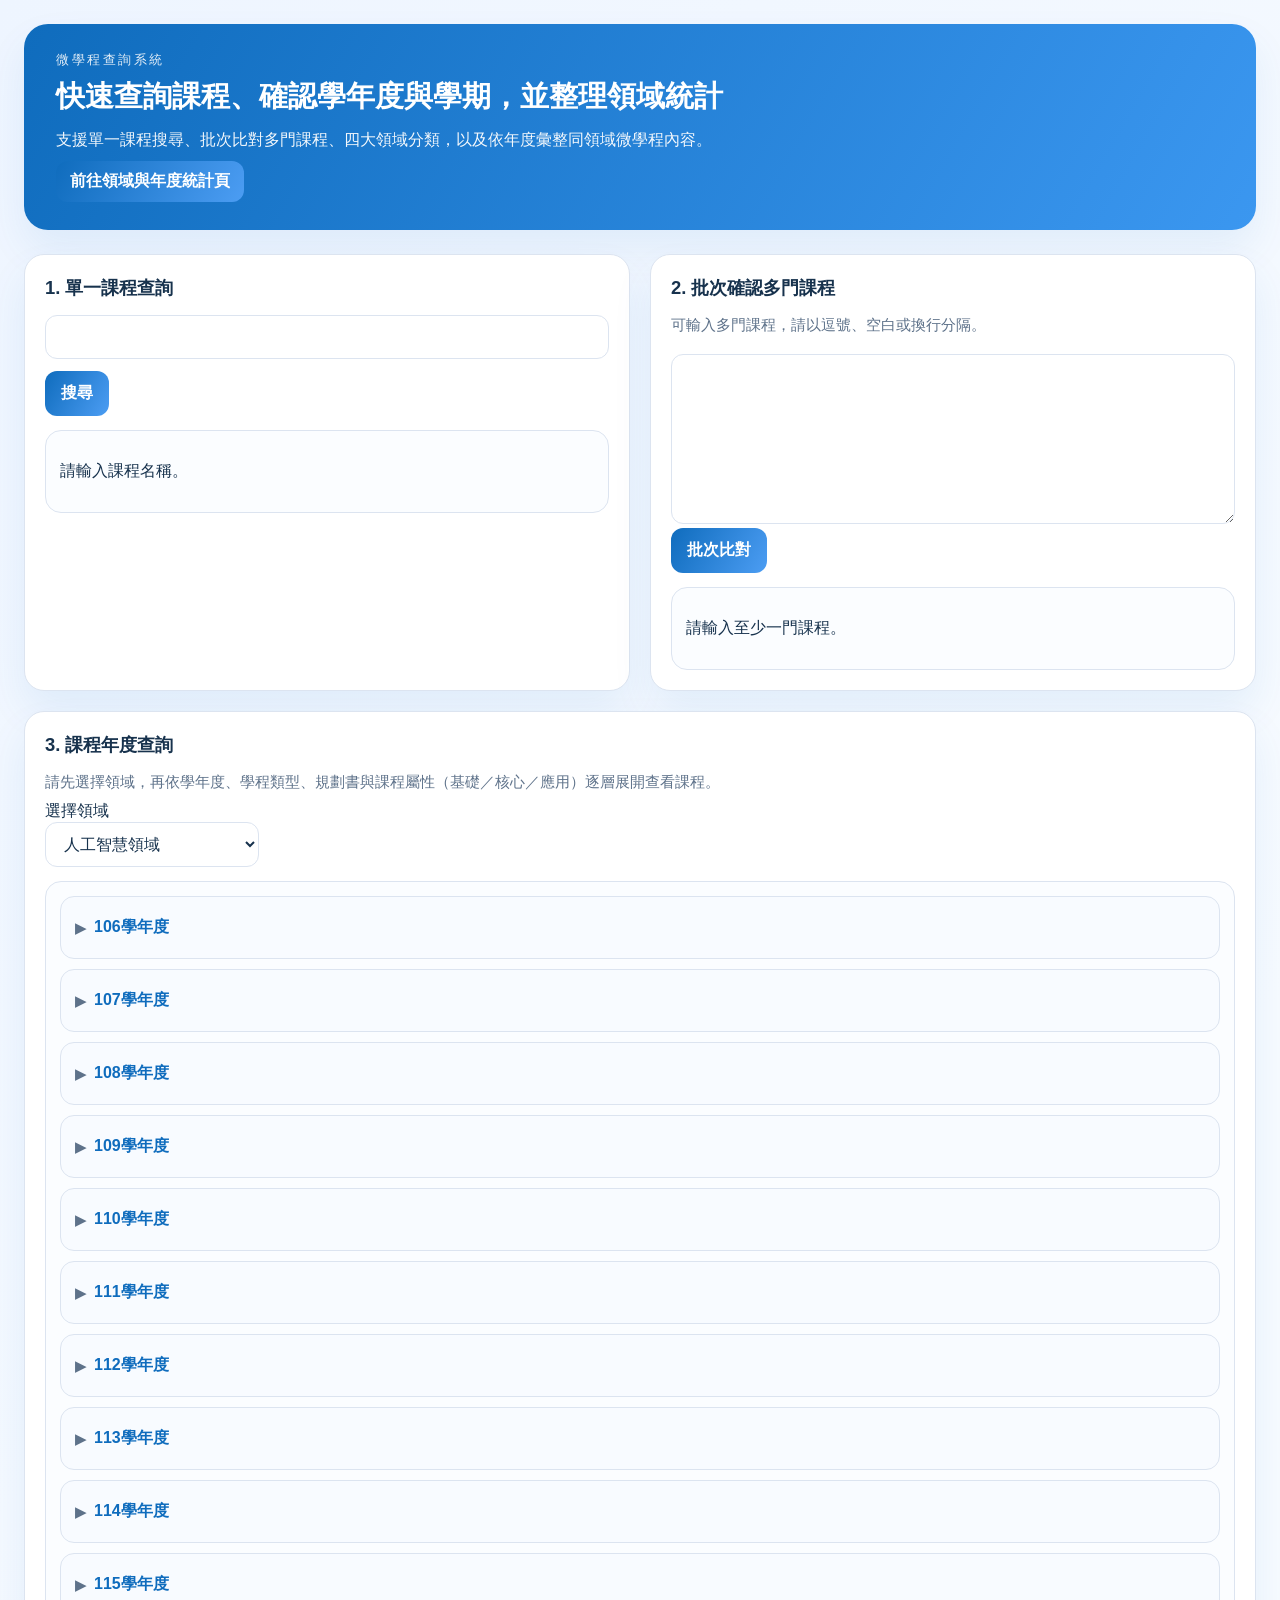
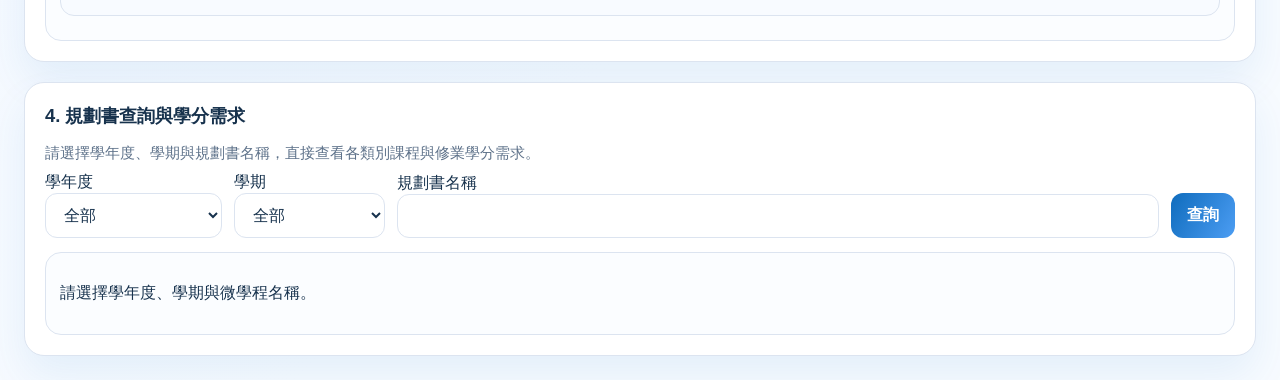
<file: index.html>
<!DOCTYPE html>
<html lang="zh-Hant">
  <head>
    <meta charset="UTF-8" />
    <meta name="viewport" content="width=device-width, initial-scale=1.0" />
    <title>微學程課程查詢系統</title>
    <link rel="stylesheet" href="styles.css" />
  </head>
  <body>
    <div class="page-shell">
      <header class="hero">
        <div>
          <p class="eyebrow">微學程查詢系統</p>
          <h1>快速查詢課程、確認學年度與學期，並整理領域統計</h1>
          <p class="hero-copy">
            支援單一課程搜尋、批次比對多門課程、四大領域分類，以及依年度彙整同領域微學程內容。
          </p>
          <a class="page-link" href="statistics.html">前往領域與年度統計頁</a>
        </div>
      </header>

      <main class="grid-layout">
        <section class="panel">
          <h2>1. 單一課程查詢</h2>
          <div class="control-row">
            <input id="courseInput" type="text" />
            <button id="searchBtn">搜尋</button>
          </div>
          <div id="singleResult" class="result-card"></div>
        </section>

        <section class="panel">
          <h2>2. 批次確認多門課程</h2>
          <p class="hint">可輸入多門課程，請以逗號、空白或換行分隔。</p>
          <textarea id="batchInput" rows="8"></textarea>
          <button id="batchBtn">批次比對</button>
          <div id="batchResult" class="result-card"></div>
        </section>

        <section class="panel full-span">
          <h2>3. 課程年度查詢</h2>
          <p class="hint">請先選擇領域，再依學年度、學程類型、規劃書與課程屬性（基礎／核心／應用）逐層展開查看課程。</p>
          <div class="filter-row">
            <label>
              選擇領域
              <select id="aggregateDomain"></select>
            </label>
          </div>
          <div id="aggregateResult" class="result-card"></div>
        </section>

        <section class="panel full-span">
          <h2>4. 規劃書查詢與學分需求</h2>
          <p class="hint">請選擇學年度、學期與規劃書名稱，直接查看各類別課程與修業學分需求。</p>
          <div class="filter-row">
            <label>
              學年度
              <select id="programYearSelect">
                <option value="all">全部</option>
              </select>
            </label>
            <label>
              學期
              <select id="programSemesterSelect">
                <option value="all">全部</option>
                <option value="第一學期">第一學期</option>
                <option value="第二學期">第二學期</option>
              </select>
            </label>
            <label style="flex: 1; min-width: 220px;">
              規劃書名稱
              <input id="programLookupInput" type="text" />
            </label>
            <button id="programLookupBtn">查詢</button>
          </div>
          <div id="programLookupResult" class="result-card"></div>
        </section>
      </main>
    </div>

    <script src="data.js"></script>
    <script src="script.js"></script>
  </body>
</html>
</file>
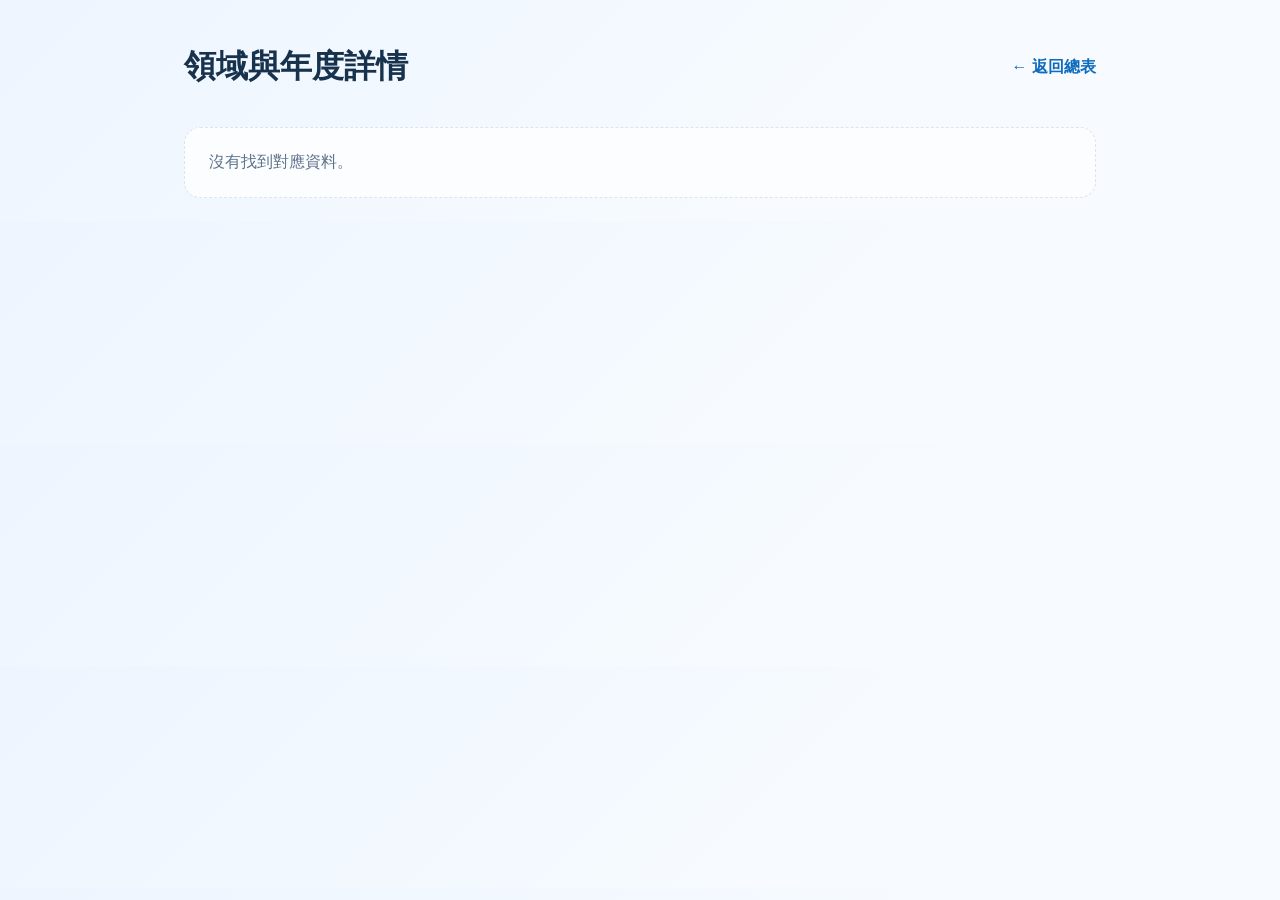
<file: detail.html>
<!DOCTYPE html>
<html lang="zh-Hant">
  <head>
    <meta charset="UTF-8" />
    <meta name="viewport" content="width=device-width, initial-scale=1.0" />
    <title>領域與年度詳情</title>
    <link rel="stylesheet" href="styles.css" />
  </head>
  <body>
    <div class="detail-page">
      <div class="detail-header">
        <h1>領域與年度詳情</h1>
        <a class="back-link" href="index.html">← 返回總表</a>
      </div>
      <div id="detailContent" class="detail-list"></div>
    </div>

    <script src="data.js"></script>
    <script src="detail.js"></script>
  </body>
</html>
</file>
<file: styles.css>
:root {
  color-scheme: light;
  --bg: #f4f7fb;
  --card: #ffffff;
  --border: #dce4f0;
  --text: #17324d;
  --muted: #5e728a;
  --accent: #0f6cbd;
  --accent-2: #16a085;
  --danger: #d9534f;
  --shadow: 0 20px 40px rgba(15, 108, 189, 0.08);
}

* {
  box-sizing: border-box;
}

body {
  margin: 0;
  font-family: "Noto Sans TC", "Microsoft JhengHei", Arial, sans-serif;
  background: linear-gradient(135deg, #eef5ff, #f7fbff 70%);
  color: var(--text);
}

.page-shell {
  max-width: 1280px;
  margin: 0 auto;
  padding: 24px;
}

.hero {
  display: flex;
  justify-content: space-between;
  align-items: center;
  gap: 24px;
  background: linear-gradient(120deg, #0f6cbd, #3b97f0);
  color: white;
  border-radius: 24px;
  padding: 28px 32px;
  box-shadow: var(--shadow);
  margin-bottom: 24px;
}

.eyebrow {
  text-transform: uppercase;
  letter-spacing: 0.2em;
  font-size: 0.8rem;
  opacity: 0.88;
  margin: 0 0 8px;
}

.hero h1 {
  margin: 0 0 10px;
  font-size: 1.8rem;
}

.hero-copy {
  margin: 0;
  line-height: 1.6;
  max-width: 700px;
  opacity: 0.95;
}

.hero-badge {
  background: rgba(255, 255, 255, 0.16);
  border: 1px solid rgba(255, 255, 255, 0.28);
  padding: 12px 16px;
  border-radius: 999px;
  white-space: nowrap;
  font-weight: 600;
}

.grid-layout {
  display: grid;
  grid-template-columns: repeat(2, minmax(0, 1fr));
  gap: 20px;
}

.panel {
  background: var(--card);
  border: 1px solid var(--border);
  border-radius: 20px;
  padding: 20px;
  box-shadow: var(--shadow);
}

.full-span {
  grid-column: 1 / -1;
}

h2 {
  margin-top: 0;
  font-size: 1.15rem;
}

.control-row,
.filter-row {
  display: flex;
  gap: 12px;
  flex-wrap: wrap;
  align-items: end;
}

input,
textarea,
select,
button {
  font: inherit;
}

input,
textarea,
select {
  width: 100%;
  padding: 12px 14px;
  border: 1px solid var(--border);
  border-radius: 12px;
  background: white;
  color: var(--text);
}

button {
  border: none;
  border-radius: 12px;
  padding: 12px 16px;
  background: linear-gradient(120deg, var(--accent), #4c9df3);
  color: white;
  font-weight: 600;
  cursor: pointer;
}

button:hover {
  filter: brightness(1.05);
}

textarea {
  min-height: 120px;
  resize: vertical;
  margin-top: 10px;
}

.hint {
  color: var(--muted);
  font-size: 0.95rem;
  margin-bottom: 8px;
}

.result-card {
  margin-top: 14px;
  border: 1px solid var(--border);
  border-radius: 16px;
  padding: 14px;
  background: #fbfdff;
}

.summary-grid {
  display: grid;
  grid-template-columns: repeat(auto-fit, minmax(180px, 1fr));
  gap: 12px;
  margin: 14px 0;
}

.summary-card {
  border: 1px solid var(--border);
  border-radius: 14px;
  padding: 12px;
  background: linear-gradient(120deg, #f8fbff, #eef6ff);
}

.summary-card strong {
  display: block;
  font-size: 1.3rem;
  margin-top: 4px;
}

.page-link {
  display: inline-block;
  margin-top: 8px;
  padding: 10px 14px;
  border-radius: 12px;
  background: linear-gradient(120deg, var(--accent), #4c9df3);
  color: white;
  font-weight: 600;
  text-decoration: none;
}

.page-link:hover {
  filter: brightness(1.05);
}

.program-list {
  display: grid;
  gap: 10px;
}

.overview-table-wrapper {
  margin-top: 14px;
  overflow-x: auto;
}

.overview-table {
  width: 100%;
  border-collapse: collapse;
  background: #fff;
  border: 1px solid var(--border);
  border-radius: 12px;
  overflow: hidden;
}

.overview-table th,
.overview-table td {
  padding: 12px 14px;
  border-bottom: 1px solid var(--border);
  text-align: left;
}

.overview-table th {
  background: #f5f9ff;
  color: var(--accent);
}

.detail-link {
  color: var(--accent);
  font-weight: 600;
  text-decoration: none;
}

.detail-link:hover {
  text-decoration: underline;
}

.tree-node {
  border: 1px solid var(--border);
  border-radius: 14px;
  padding: 12px 14px;
  background: #fff;
  margin-bottom: 10px;
}

.tree-node.branch {
  background: #f8fbff;
}

.program-node {
  margin: 10px 0 0 18px;
  background: #ffffff;
}

.course-category {
  margin: 10px 0 0 18px;
  background: #f3f9ff;
}

.tree-empty {
  margin: 10px 0 0 18px;
  color: var(--muted);
}

.tree-toggle {
  width: 100%;
  border: none;
  background: transparent;
  padding: 8px 0;
  text-align: left;
  font: inherit;
  font-weight: 700;
  color: var(--accent);
  cursor: pointer;
  display: flex;
  align-items: center;
  gap: 8px;
}

.tree-toggle::before {
  content: '▶';
  font-size: 0.85rem;
  color: var(--muted);
  transition: transform 0.2s ease;
}

.tree-toggle.open::before {
  transform: rotate(90deg);
}

.tree-label {
  font-weight: 700;
  color: var(--accent);
}

.tree-meta {
  color: var(--muted);
  font-size: 0.9rem;
  margin-top: 4px;
}

.tree-children {
  margin-top: 10px;
  display: grid;
  gap: 8px;
}

.tree-course-list {
  margin: 8px 0 0 18px;
  padding: 0;
}

.program-item {
  border: 1px solid var(--border);
  border-radius: 14px;
  padding: 12px 14px;
  background: #fff;
}

.program-item h3 {
  margin: 0 0 6px;
  font-size: 1rem;
}

.program-planning-header {
  margin-bottom: 12px;
}

.program-planning-grid {
  display: block;
  margin-top: 12px;
}

.program-planning-card {
  border: none;
  border-bottom: 1px solid var(--border);
  border-radius: 0;
  padding: 10px 0 12px;
  background: transparent;
  width: 100%;
}

.program-planning-card h4 {
  margin: 0 0 8px;
  font-size: 1rem;
  color: var(--accent);
  border-left: 4px solid var(--accent);
  padding-left: 8px;
  font-weight: 700;
}

.planning-meta {
  color: var(--muted);
  font-size: 0.9rem;
  margin-bottom: 8px;
}

.course-credit {
  display: inline-block;
  margin-left: 6px;
  color: var(--accent);
  font-weight: 700;
}

.meta {
  color: var(--muted);
  font-size: 0.92rem;
  margin-bottom: 8px;
}

.tag-row {
  display: flex;
  flex-wrap: wrap;
  gap: 8px;
}

.tag {
  display: inline-block;
  padding: 5px 8px;
  border-radius: 999px;
  background: #eef5ff;
  color: var(--accent);
  font-size: 0.82rem;
  font-weight: 600;
}

.tag.success {
  background: #e8f7f3;
  color: var(--accent-2);
}

.tag.warn {
  background: #fff4e5;
  color: #b96b00;
}

ul {
  margin: 8px 0 0 18px;
  padding: 0;
}

.detail-page {
  max-width: 960px;
  margin: 0 auto;
  padding: 24px;
}

.detail-header {
  display: flex;
  justify-content: space-between;
  align-items: center;
  gap: 12px;
  margin-bottom: 16px;
}

.back-link {
  color: var(--accent);
  text-decoration: none;
  font-weight: 600;
}

.back-link:hover {
  text-decoration: underline;
}

.detail-list {
  display: grid;
  gap: 12px;
}

.detail-empty {
  padding: 24px;
  border: 1px dashed var(--border);
  border-radius: 16px;
  background: #fbfdff;
  color: var(--muted);
}

@media (max-width: 900px) {
  .grid-layout {
    grid-template-columns: 1fr;
  }

  .hero {
    flex-direction: column;
    align-items: flex-start;
  }
}
</file>
